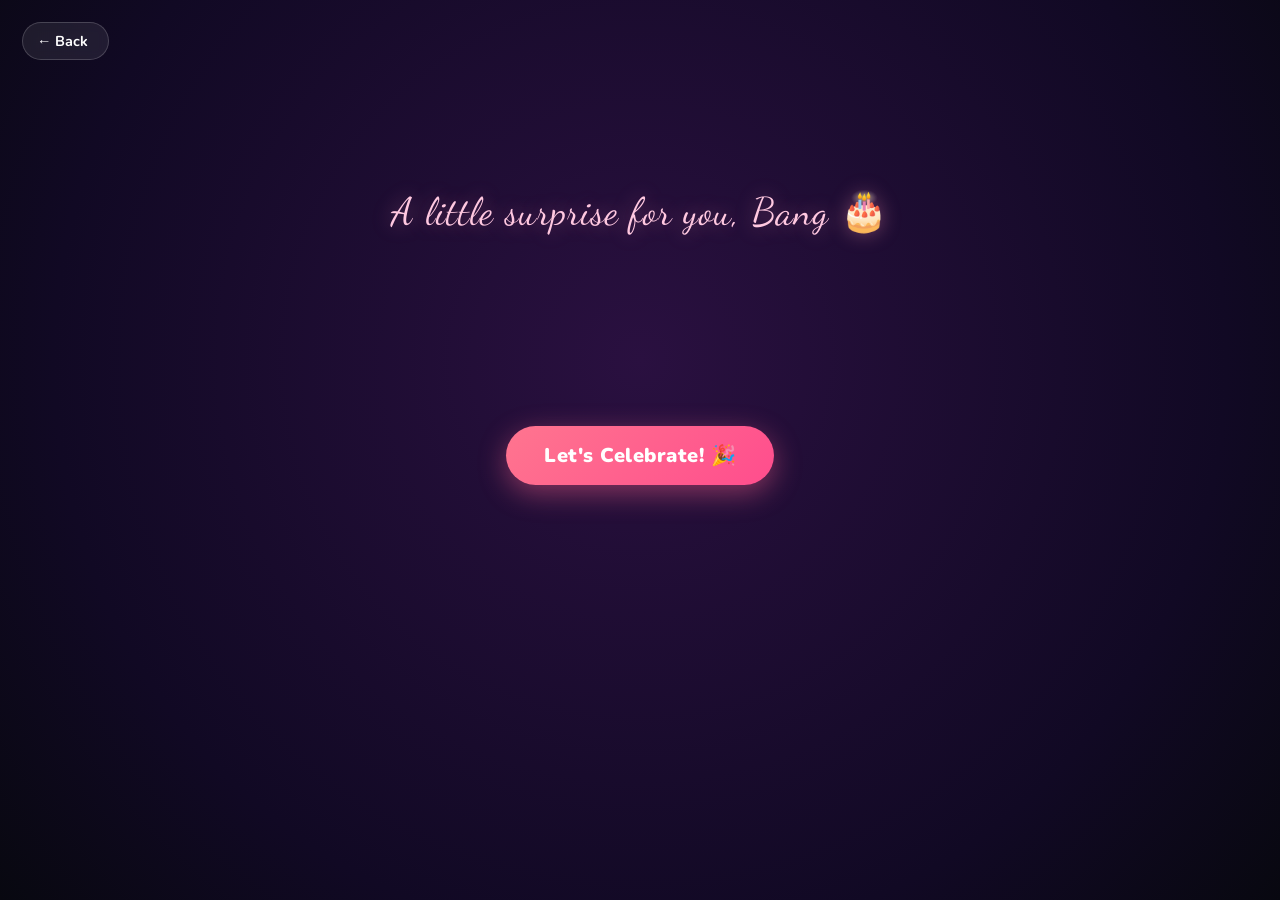
<file: cake.html>
<!DOCTYPE html>
<html lang="en">
<head>
    <meta charset="UTF-8">
    <meta name="viewport" content="width=device-width, initial-scale=1.0">
    <title>Time to Celebrate, Bang! 🎂</title>
    <script src="https://cdnjs.cloudflare.com/ajax/libs/gsap/3.12.2/gsap.min.js"></script>
    <link href="https://fonts.googleapis.com/css2?family=Nunito:wght@400;700;900&family=Dancing+Script:wght@700&display=swap" rel="stylesheet">
    <style>
        *, *::before, *::after { box-sizing: border-box; margin: 0; padding: 0; }

        body {
            background: radial-gradient(circle at 50% 40%, #2a1040 0%, #110924 70%, #080810 100%);
            height: 100vh;
            display: flex;
            flex-direction: column;
            justify-content: center;
            align-items: center;
            overflow: hidden;
            font-family: 'Nunito', sans-serif;
        }

        /* ── BACK BUTTON ── */
        .back-btn {
            position: fixed;
            top: 22px;
            left: 22px;
            background: rgba(255,255,255,.08);
            border: 1.5px solid rgba(255,255,255,.18);
            color: #fff;
            padding: 8px 20px 8px 14px;
            border-radius: 50px;
            font-family: 'Nunito', sans-serif;
            font-size: .9rem;
            font-weight: 700;
            cursor: pointer;
            display: flex;
            align-items: center;
            gap: 6px;
            backdrop-filter: blur(6px);
            transition: background .3s, transform .3s;
            z-index: 100;
            opacity: 0;
            animation: fadeInDown .6s 0.3s forwards;
        }
        .back-btn:hover { background: rgba(255,255,255,.16); transform: translateX(-3px); }
        @keyframes fadeInDown {
            from { opacity:0; transform: translateY(-12px); }
            to   { opacity:1; transform: translateY(0); }
        }

        /* ── TITLE ── */
        .page-title {
            font-family: 'Dancing Script', cursive;
            font-size: clamp(1.6rem, 5vw, 2.4rem);
            color: #ffc8e0;
            margin-bottom: 10px;
            opacity: 0;
            animation: fadeInDown .7s .5s forwards;
            text-shadow: 0 0 20px rgba(255,150,180,.4);
            letter-spacing: 1px;
        }

        /* ── MAIN SCENE ── */
        .container {
            position: relative;
            width: 420px;
            height: 420px;
            display: flex;
            justify-content: center;
            align-items: center;
        }

        /* ── TRIGGER BUTTON ── */
        .trigger-btn {
            padding: 16px 38px;
            font-size: 1.25rem;
            font-weight: 900;
            color: #fff;
            background: linear-gradient(135deg, #ff758f, #ff4d8d);
            border: none;
            border-radius: 50px;
            cursor: pointer;
            box-shadow: 0 8px 28px rgba(255,100,140,.45), 0 0 0 0 rgba(255,100,140,.4);
            font-family: 'Nunito', sans-serif;
            letter-spacing: .5px;
            animation: pulseShadow 2s infinite;
            position: relative;
            z-index: 10;
        }
        @keyframes pulseShadow {
            0%,100% { box-shadow: 0 8px 28px rgba(255,100,140,.45), 0 0 0 0 rgba(255,100,140,.3); }
            50%      { box-shadow: 0 8px 28px rgba(255,100,140,.45), 0 0 0 14px rgba(255,100,140,0); }
        }
        .trigger-btn:hover { transform: translateY(-3px) scale(1.06); filter: brightness(1.1); }

        /* ── STAR SPARKLES ── */
        .sparkle {
            position: absolute;
            pointer-events: none;
            opacity: 0;
            font-size: 1.2rem;
        }

        /* ── CAKE WRAPPER ── */
        .cake-wrapper {
            position: absolute;
            bottom: 20px;
            opacity: 0;
            transform: scale(0) translateY(60px);
            display: flex;
            flex-direction: column;
            align-items: center;
            pointer-events: none;
        }

        /* ── CANDLES ── */
        .candles {
            display: flex;
            gap: 22px;
            margin-bottom: -8px;
            z-index: 3;
        }
        .candle {
            width: 13px;
            height: 60px;
            background: repeating-linear-gradient(45deg, #7bdff2, #7bdff2 8px, #b5e2fa 8px, #b5e2fa 16px);
            border-radius: 6px 6px 0 0;
            position: relative;
        }
        .candle:nth-child(2) {
            background: repeating-linear-gradient(45deg, #ffcbf2, #ffcbf2 8px, #f3c6f1 8px, #f3c6f1 16px);
            height: 72px;
            top: -12px;
        }
        .flame {
            width: 15px;
            height: 24px;
            background: radial-gradient(ellipse at bottom, #ffee32 25%, #ff9100 85%);
            border-radius: 50% 50% 35% 35%;
            position: absolute;
            top: -26px;
            left: -1px;
            box-shadow: 0 0 12px #ff9100, 0 0 26px #ffee32, 0 0 40px rgba(255,145,0,.3);
            animation: floatFlame .65s infinite alternate ease-in-out;
            transform-origin: bottom center;
        }
        @keyframes floatFlame {
            0%   { transform: scaleX(.94) rotate(-3deg); }
            100% { transform: scaleX(1.06) rotate(4deg) translateY(-2px); }
        }

        /* ── GLOW HALO behind cake from candles ── */
        .candle-glow {
            position: absolute;
            top: -30px;
            width: 160px;
            height: 80px;
            background: radial-gradient(ellipse, rgba(255,220,80,.18) 0%, transparent 70%);
            pointer-events: none;
        }

        /* ── CAKE LAYERS ── */
        .cake-layers {
            display: flex;
            flex-direction: column;
            align-items: center;
            gap: 0;
            position: relative;
        }

        /* Top tier */
        .tier-top {
            width: 160px;
            height: 70px;
            background: linear-gradient(160deg, #ffb3c6 0%, #ff8fab 100%);
            border-radius: 18px 18px 10px 10px;
            border: 4px solid #fff;
            position: relative;
            box-shadow: 0 8px 24px rgba(0,0,0,.35), inset 0 -6px 0 rgba(0,0,0,.06);
            overflow: hidden;
        }
        /* Bottom tier */
        .tier-bottom {
            width: 260px;
            height: 100px;
            background: linear-gradient(160deg, #ffc8d8 0%, #ffadc6 100%);
            border-radius: 14px 14px 22px 22px;
            border: 4px solid #fff;
            position: relative;
            box-shadow: 0 12px 32px rgba(0,0,0,.4), inset 0 -8px 0 rgba(0,0,0,.06);
            overflow: hidden;
            margin-top: -4px;
        }

        /* Frosting drips */
        .frosting {
            position: absolute;
            top: -2px; left: -2px; right: -2px;
            height: 40px;
            background: #fff;
            border-radius: 10px 10px 0 0;
        }
        .drip {
            position: absolute;
            background: #fff;
            border-radius: 0 0 50% 50%;
            top: 28px;
        }
        /* top tier drips */
        .tier-top .drip { width: 28px; height: 22px; }
        .tier-top .d1 { left: 8px; height: 30px; }
        .tier-top .d2 { left: 48px; height: 26px; }
        .tier-top .d3 { left: 90px; height: 34px; }
        .tier-top .d4 { left: 128px; height: 20px; }
        /* bottom tier drips */
        .tier-bottom .drip { width: 34px; height: 28px; }
        .tier-bottom .d1 { left: 6px;  height: 38px; }
        .tier-bottom .d2 { left: 46px; height: 28px; }
        .tier-bottom .d3 { left: 90px; height: 44px; }
        .tier-bottom .d4 { left: 136px; height: 30px; }
        .tier-bottom .d5 { left: 178px; height: 40px; }
        .tier-bottom .d6 { left: 220px; height: 26px; }

        /* Sprinkles */
        .sprinkle {
            position: absolute;
            width: 9px; height: 5px;
            border-radius: 3px;
        }
        /* top tier */
        .tier-top .sp1 { background: #7bdff2; top: 16px; left: 20px;  transform: rotate(20deg); }
        .tier-top .sp2 { background: #ffee32; top: 12px; left: 70px;  transform: rotate(-15deg); }
        .tier-top .sp3 { background: #c77dff; top: 18px; left: 118px; transform: rotate(35deg); }
        /* bottom tier */
        .tier-bottom .sp1 { background: #ff758f; top: 14px; left: 25px;  transform: rotate(20deg); }
        .tier-bottom .sp2 { background: #7bdff2; top: 18px; left: 75px;  transform: rotate(-25deg); }
        .tier-bottom .sp3 { background: #ffee32; top: 12px; left: 135px; transform: rotate(40deg); }
        .tier-bottom .sp4 { background: #c77dff; top: 18px; left: 200px; transform: rotate(-10deg); }
        .tier-bottom .sp5 { background: #ff758f; top: 68px; left: 30px;  transform: rotate(50deg); }
        .tier-bottom .sp6 { background: #7bdff2; top: 72px; left: 210px; transform: rotate(-30deg); }

        /* Kawaii face on bottom tier */
        .face {
            position: absolute;
            bottom: 12px;
            left: 50%;
            transform: translateX(-50%);
            display: flex;
            flex-direction: column;
            align-items: center;
            gap: 4px;
            width: 120px;
        }
        .eyes-row {
            display: flex;
            justify-content: space-between;
            align-items: center;
            width: 100%;
            padding: 0 8px;
            position: relative;
        }
        .eye {
            width: 18px; height: 18px;
            background: #2a1b4e;
            border-radius: 50%;
            position: relative;
        }
        .eye::before {
            content: '';
            position: absolute;
            width: 6px; height: 6px;
            background: #fff;
            border-radius: 50%;
            top: 3px; left: 3px;
        }
        .blush {
            width: 20px; height: 12px;
            background: rgba(255,80,120,.38);
            border-radius: 50%;
            filter: blur(1.5px);
            position: absolute;
            top: 10px;
        }
        .blush-l { left: -4px; }
        .blush-r { right: -4px; }
        .smile {
            width: 24px; height: 14px;
            border-bottom: 4px solid #2a1b4e;
            border-radius: 0 0 50% 50%;
        }

        /* ── SHADOW ── */
        .shadow-glow {
            width: 240px; height: 18px;
            background: rgba(255,100,150,.15);
            border-radius: 50%;
            filter: blur(8px);
            margin-top: 12px;
        }

        /* ── CONFETTI canvas ── */
        #confetti { position: fixed; inset: 0; pointer-events: none; z-index: 0; }

        /* ── WISH TEXT ── */
        .wish-text {
            font-family: 'Dancing Script', cursive;
            font-size: clamp(1.1rem, 3vw, 1.5rem);
            color: #ffd6ea;
            margin-top: 18px;
            opacity: 0;
            text-align: center;
            text-shadow: 0 0 16px rgba(255,150,180,.5);
            letter-spacing: .5px;
        }
    </style>
</head>
<body>
<iframe id="bgMusic" 
  src="https://www.youtube.com/embed/nAw2ooeubSQ?autoplay=1&loop=1&playlist=zr0k3BulJKE&controls=0&mute=0" 
  style="display:none;" 
  allow="autoplay">
</iframe>
    
<canvas id="confetti"></canvas>

<button class="back-btn" onclick="window.location.href='index.html'">
    ← Back
</button>

<p class="page-title">A little surprise for you, Bang 🎂</p>
<div class="container" id="scene">
    <button class="trigger-btn" id="btn">Let's Celebrate! 🎉</button>
    

    <div class="cake-wrapper" id="cakeWrapper">
        <div class="candle-glow"></div>
        <div class="candles">
            <div class="candle"><div class="flame"></div></div>
            <div class="candle"><div class="flame"></div></div>
            <div class="candle"><div class="flame"></div></div>
        </div>
        <div class="cake-layers">
            <!-- Top tier -->
            <div class="tier-top" id="tierTop">
                <div class="frosting">
                    <div class="drip d1"></div>
                    <div class="drip d2"></div>
                    <div class="drip d3"></div>
                    <div class="drip d4"></div>
                </div>
                <div class="sprinkle sp1"></div>
                <div class="sprinkle sp2"></div>
                <div class="sprinkle sp3"></div>
            </div>
            <!-- Bottom tier -->
            <div class="tier-bottom" id="tierBottom">
                <div class="frosting">
                    <div class="drip d1"></div>
                    <div class="drip d2"></div>
                    <div class="drip d3"></div>
                    <div class="drip d4"></div>
                    <div class="drip d5"></div>
                    <div class="drip d6"></div>
                </div>
                <div class="sprinkle sp1"></div>
                <div class="sprinkle sp2"></div>
                <div class="sprinkle sp3"></div>
                <div class="sprinkle sp4"></div>
                <div class="sprinkle sp5"></div>
                <div class="sprinkle sp6"></div>
                <div class="face">
                    <div class="eyes-row">
                        <div class="blush blush-l"></div>
                        <div class="eye"></div>
                        <div class="eye"></div>
                        <div class="blush blush-r"></div>
                    </div>
                    <div class="smile"></div>
                </div>
            </div>
        </div>
        <div class="shadow-glow"></div>
    </div>
</div>

<p class="wish-text" id="wishText">Make a wish, Bang! 🌟</p>

<script>
// ── CONFETTI ──
const canvas = document.getElementById('confetti');
const ctx = canvas.getContext('2d');
canvas.width = innerWidth; canvas.height = innerHeight;
window.addEventListener('resize', () => { canvas.width = innerWidth; canvas.height = innerHeight; });

document.addEventListener('click', function() {
    var iframe = document.getElementById('bgMusic');
    iframe.src = iframe.src;
  }, { once: true });

let pieces = [];
const colors = ['#ff758f','#7bdff2','#ffee32','#c77dff','#ff9de2','#b5f5ec','#ffc857'];

function spawnConfetti() {
    for (let i = 0; i < 120; i++) {
        pieces.push({
            x: Math.random() * canvas.width,
            y: Math.random() * canvas.height - canvas.height,
            w: Math.random() * 10 + 5,
            h: Math.random() * 5 + 3,
            color: colors[Math.floor(Math.random() * colors.length)],
            rot: Math.random() * Math.PI * 2,
            vx: (Math.random() - .5) * 2,
            vy: Math.random() * 2.5 + 1,
            vr: (Math.random() - .5) * .12,
            alpha: 1
        });
    }
}

function drawConfetti() {
    ctx.clearRect(0, 0, canvas.width, canvas.height);
    pieces.forEach((p, i) => {
        p.x += p.vx; p.y += p.vy; p.rot += p.vr;
        if (p.y > canvas.height) p.alpha -= .04;
        ctx.save();
        ctx.globalAlpha = Math.max(0, p.alpha);
        ctx.translate(p.x, p.y);
        ctx.rotate(p.rot);
        ctx.fillStyle = p.color;
        ctx.beginPath();
        ctx.ellipse(0, 0, p.w, p.h, 0, 0, Math.PI * 2);
        ctx.fill();
        ctx.restore();
    });
    pieces = pieces.filter(p => p.alpha > 0);
    requestAnimationFrame(drawConfetti);
}
drawConfetti();

// ── SPARKLE BURST on click ──
function burstSparkles(cx, cy) {
    const emojis = ['✨','⭐','💫','🌟','🎊','🎈'];
    for (let i = 0; i < 14; i++) {
        const el = document.createElement('div');
        el.className = 'sparkle';
        el.textContent = emojis[Math.floor(Math.random() * emojis.length)];
        el.style.left = cx + 'px';
        el.style.top  = cy + 'px';
        el.style.fontSize = (Math.random() * .8 + .8) + 'rem';
        document.getElementById('scene').appendChild(el);
        gsap.set(el, { x: -10, y: -10, opacity: 1 });
        gsap.to(el, {
            x: (Math.random() - .5) * 220,
            y: (Math.random() - .5) * 220,
            opacity: 0,
            scale: Math.random() * 1.2 + .5,
            duration: Math.random() * .8 + .6,
            ease: 'power2.out',
            onComplete: () => el.remove()
        });
    }
}

// ── FLOATING AMBIENT PARTICLES ──
function createParticles() {
    const scene = document.getElementById('scene');
    const emojis = ['✨','💖','🌸','⭐','💫'];
    for (let i = 0; i < 18; i++) {
        const el = document.createElement('div');
        el.className = 'sparkle';
        el.textContent = emojis[Math.floor(Math.random() * emojis.length)];
        el.style.fontSize = (Math.random() * .7 + .6) + 'rem';
        scene.appendChild(el);
        gsap.set(el, {
            x: Math.random() * 380 - 190,
            y: Math.random() * 200 + 50,
            opacity: 0, scale: 0
        });
        gsap.to(el, {
            y: '-=130',
            opacity: Math.random() * .6 + .3,
            scale: 1,
            duration: Math.random() * 2.5 + 2,
            delay: Math.random() * 1.5,
            repeat: -1, yoyo: true,
            ease: 'sine.inOut'
        });
    }
}

// ── MAIN REVEAL ──
const btn = document.getElementById('btn');

btn.addEventListener('click', () => {
    const r = btn.getBoundingClientRect();
    const scene = document.getElementById('scene');
    const sr = scene.getBoundingClientRect();
    burstSparkles(r.left - sr.left + r.width/2, r.top - sr.top + r.height/2);

    // Button fades out softly with a little spin
    gsap.to(btn, {
        opacity: 0,
        scale: .2,
        rotation: 15,
        y: -20,
        duration: .55,
        ease: 'back.in(1.7)',
        onComplete: () => {
            btn.style.display = 'none';
            revealCake();
        }
    });
});

function revealCake() {
    spawnConfetti();
    createParticles();

    const wrapper  = document.getElementById('cakeWrapper');
    const tierBot  = document.getElementById('tierBottom');
    const tierTop  = document.getElementById('tierTop');
    const candles  = document.querySelector('.candles');
    const wishText = document.getElementById('wishText');

    // Start everything hidden
    gsap.set([tierBot, tierTop, candles], { opacity: 0, y: 40, scale: .85 });
    gsap.set(wrapper, { opacity: 1, scale: 1, y: 0 }); // wrapper visible

    // Layer-by-layer entrance 🎂
    const tl = gsap.timeline();

    // 1. Bottom tier slides up
    tl.to(tierBot, {
        opacity: 1, y: 0, scale: 1,
        duration: .7, ease: 'back.out(1.6)'
    })
    // 2. Top tier stacks on
    .to(tierTop, {
        opacity: 1, y: 0, scale: 1,
        duration: .6, ease: 'back.out(1.8)'
    }, '+=.15')
    // 3. Candles pop in
    .to(candles, {
        opacity: 1, y: 0, scale: 1,
        duration: .5, ease: 'elastic.out(1.2, .5)'
    }, '+=.1')
    // 4. Whole cake bounces gently
    .to(wrapper, {
        y: -10, duration: 1.6, repeat: -1, yoyo: true, ease: 'sine.inOut'
    }, '+=.2')

    // 5. Wish text fades in
    gsap.to(wishText, {
        opacity: 1, y: -6,
        duration: .8, ease: 'power2.out',
        delay: 1.6
    });

    // 6. Blink loop
    setTimeout(startBlink, 2000);
}

function startBlink() {
    const tl = gsap.timeline({ repeat: -1, repeatDelay: 3.2 });
    tl.to('.eye', { scaleY: .05, duration: .1, transformOrigin: 'center center', ease: 'power2.inOut' })
      .to('.eye', { scaleY: 1,   duration: .1, ease: 'power2.inOut' })
      .to('.eye', { scaleY: .05, duration: .09, delay: .08, transformOrigin: 'center center', ease: 'power2.inOut' })
      .to('.eye', { scaleY: 1,   duration: .09, ease: 'power2.inOut' });
}
</script>
</body>
</html>
</file>
